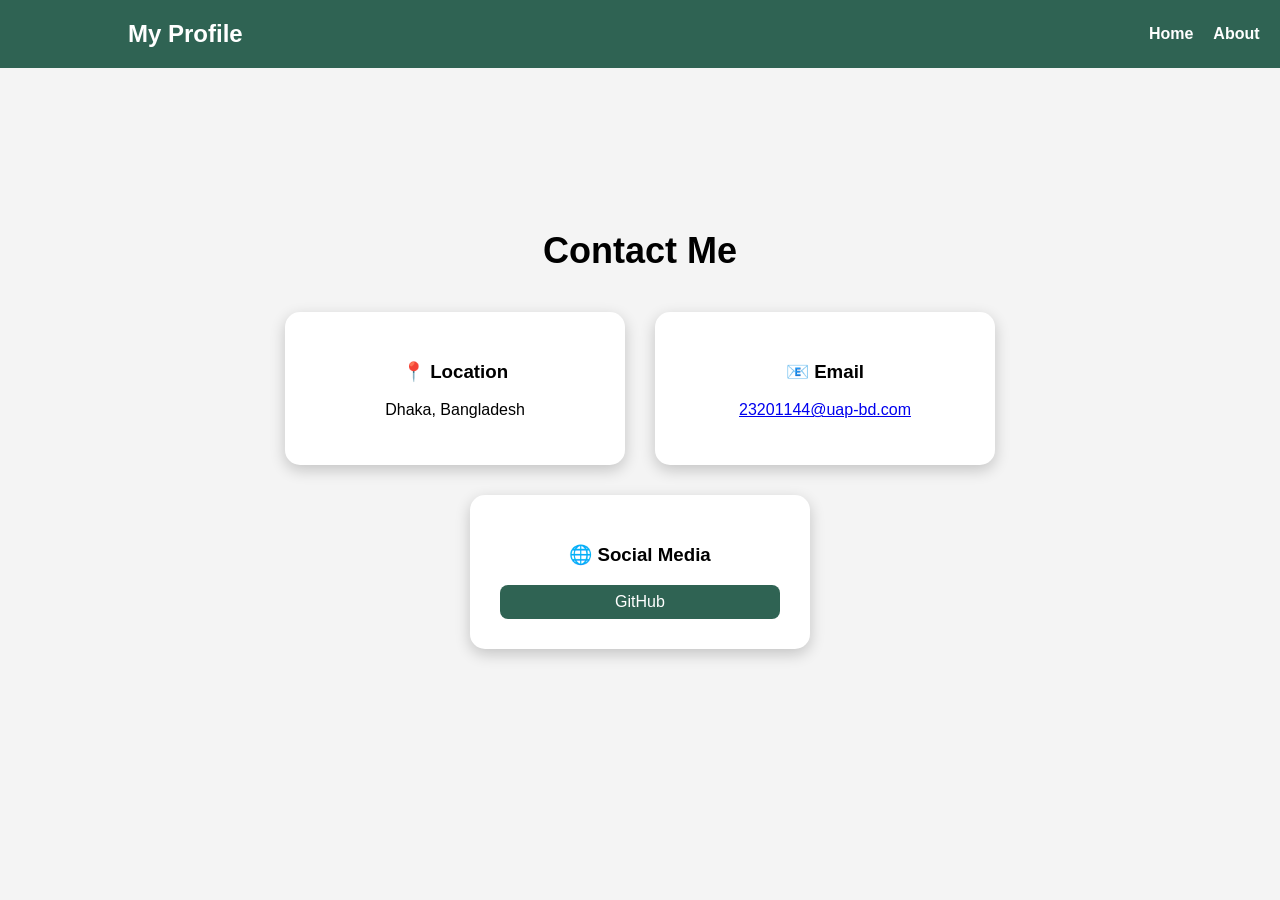
<file: contact.html>
<!DOCTYPE html>
<html lang="en">
<head>
    <meta charset="UTF-8">
    <meta name="viewport" content="width=device-width, initial-scale=1.0">
    <title>Contact Me</title>
    <link rel="stylesheet" href="style.css">
</head>
<body>

<nav>
    <h2>My Profile</h2>
    <ul>
        <li><a href="index.html">Home</a></li>
        <li><a href="about.html">About</a></li>
        <li><a href="result.html">Result</a></li>
        <li><a href="contact.html" class="active">Contact</a></li>
    </ul>
</nav>

<section class="contact-section">
    <h1>Contact Me</h1>

    <div class="contact-container">

        <div class="contact-card">
            <h3>📍 Location</h3>
            <p>Dhaka, Bangladesh</p>
        </div>

        <div class="contact-card">
            <h3>📧 Email</h3>
            <p><a href="mailto:23201144@uap-bd.com">23201144@uap-bd.com</a></p>
        </div>

        <div class="contact-card">
            <h3>🌐 Social Media</h3>
            <div class="social-links">
               
                <a href="https://github.com/Shah-144" target="_blank">GitHub</a>
            </div>
        </div>

    </div>
</section>

</body>
</html>
</file>
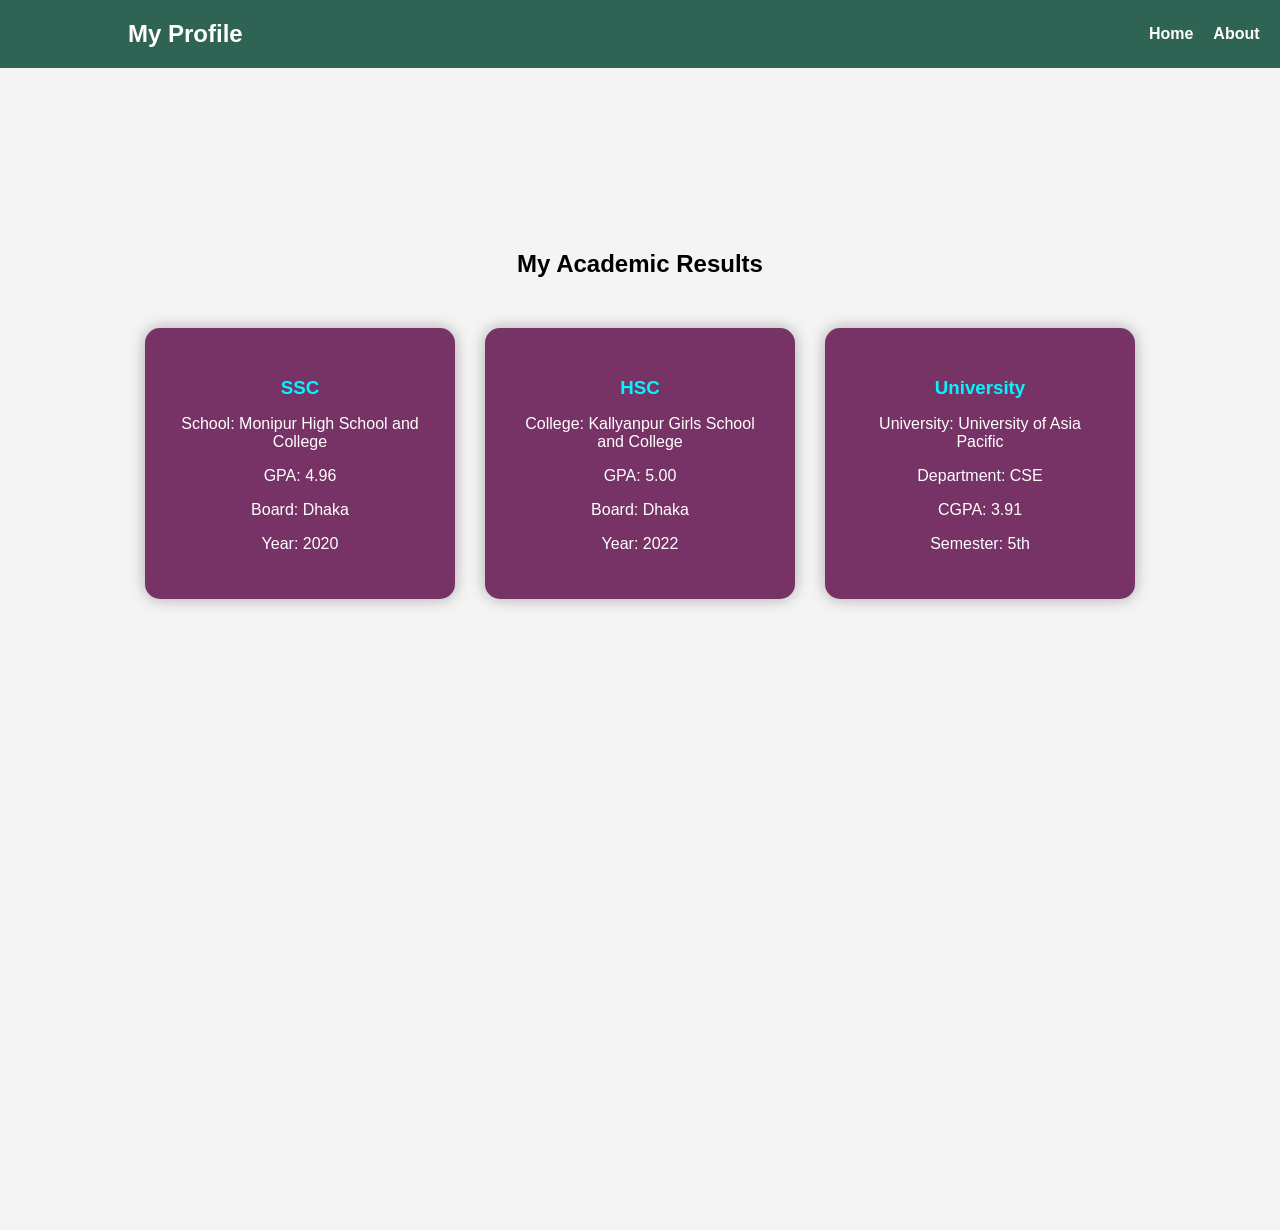
<file: result.html>
<!DOCTYPE html>
<html lang="en">
<head>
    <meta charset="UTF-8">
    <meta name="viewport" content="width=device-width, initial-scale=1.0">
    <title>My Academic Results</title>
    <link rel="stylesheet" href="style.css">
</head>
<body>

<nav>
    <h2>My Profile</h2>
    <ul>
        <li><a href="index.html">Home</a></li>
        <li><a href="about.html">About</a></li>
        <li><a href="result.html" class="active">Result</a></li>
        <li><a href="contact.html">Contact</a></li>
    </ul>
</nav>

<section class="result-section">
    <h1>My Academic Results</h1>

    <div class="result-container">
        <div class="result-card">
            <h3>SSC</h3>
            <p>School: Monipur High School and College</p>
            <p>GPA: 4.96</p>
            <p>Board: Dhaka</p>
            <p>Year: 2020</p>
        </div>

        <div class="result-card">
            <h3>HSC</h3>
            <p>College: Kallyanpur Girls School and College</p>
            <p>GPA: 5.00</p>
            <p>Board: Dhaka</p>
            <p>Year: 2022</p>
        </div>

        <div class="result-card">
            <h3>University</h3>
            <p>University: University of Asia Pacific</p>
            <p>Department: CSE</p>
            <p>CGPA: 3.91</p>
            <p>Semester: 5th</p>
        </div>
    </div>
</section>

</body>
</html>
</file>
<file: style.css>
/* ================= GENERAL ================= */
html {
    scroll-behavior: smooth;
}

body {
    margin: 0;
    font-family: Arial, sans-serif;
    background-color: #f4f4f4;
    padding-top: 80px;
}

/* ================= NAVBAR ================= */
nav{
    position: fixed;
    width: 100%;
    top: 0;
    left: 0;
    padding: 20px 10%;
    display: flex;
    justify-content: space-between;
    align-items: center;
    background: #2f6353;
    z-index: 1000;
}

nav h2 {
    color: white;
    margin: 0;
}

nav ul {
    list-style: none;
    margin: 0;
    padding: 0;
    display: flex;
    gap: 20px;
}

nav ul li a {
    color: white;
    text-decoration: none;
    font-weight: bold;
    transition: 0.3s;
}

nav ul li a:hover,
nav ul li a.active {
    color: #00f7ff;
}

/* ================= HOME ================= */
.home {
    height: 100vh;
    background: #2f6353;
    display: flex;
    justify-content: center;
    align-items: center;
    text-align: center;
}

.overlay {
    background-color: rgba(0, 0, 0, 0.6);
    padding: 50px;
    border-radius: 10px;
    color: white;
    animation: fadeIn 1.5s ease-in-out;
}

.profile-pic {
    width: 150px;
    height: 150px;
    border-radius: 50%;
    border: 4px solid white;
    margin-bottom: 20px;
}

.btn {
    display: inline-block;
    margin-top: 20px;
    padding: 12px 25px;
    background: #00f7ff;
    color: black;
    text-decoration: none;
    border-radius: 20px;
    font-weight: bold;
    transition: 0.3s;
}

.btn:hover {
    background: black;
    color: white;
}

/* ================= ABOUT ================= */
.about-section{
    min-height:100vh;
    padding:120px 10%;
    background:#111;
    color:white;
}

.about-container{
    display:flex;
    align-items:center;
    justify-content:center;
    gap:60px;
    flex-wrap:wrap;
}

.about-image img{
    width:300px;
    border-radius:20px;
    transition:0.4s;
}

.about-image img:hover{
    transform:scale(1.05);
}

.about-text{
    max-width:500px;
}

.about-text h1{
    font-size:40px;
    margin-bottom:20px;
}

.about-text p{
    margin-bottom:30px;
    line-height:1.6;
}

/* Skills */
.skill{
    margin-bottom:20px;
}

.progress{
    background:#333;
    height:10px;
    border-radius:10px;
    overflow:hidden;
}

.progress-bar{
    height:10px;
    background:#00f7ff;
    width:0; /* start at 0 for animation */
    transition:2s;
}
.html{ width:90%; }
.css{ width:85%; }
.java{ width:75%; }
.cpp{ width:70%; }

/* Scroll Animation */
.about-image,
.about-text{
    opacity:0;
    transform:translateY(50px);
    transition:1s;
}

.show{
    opacity:1;
    transform:translateY(0);
}

/* Info List */
.info-list{
    list-style:none;
    padding:0;
    margin:20px 0;
}

.info-list li{
    margin-bottom:10px;
    padding:10px;
    background:#1a1a1a;
    border-left:4px solid #00f7ff;
    border-radius:5px;
    transition:0.3s;
}

.info-list li:hover{
    transform:translateX(10px);
}

/* ================= RESULT ================= */
.result-section{
    min-height:100vh;
    padding:150px 10% 100px;
    text-align:center;
}

.result-section h1{
    margin-bottom:50px;
}

.result-container{
    display:flex;
    justify-content:center;
    gap:30px;
    flex-wrap:wrap;
}

.result-card{
    background:#773366;
    padding:30px;
    border-radius:15px;
    width:250px;
    transition:0.4s;
    box-shadow:0 0 15px rgba(0,0,0,0.3);
    color:white;
}

.result-card:hover{
    transform:translateY(-10px);
    box-shadow:0 0 20px #00f7ff;
}

.result-card h3{
    margin-bottom:15px;
    color:#00f7ff;
}

/* ================= CONTACT ================= */
.contact-section{
    padding:120px 10%;
    text-align:center;
    background:#f4f4f4;
    color:black;
}

.contact-section h1{
    font-size:36px;
    margin-bottom:40px;
}

.contact-container{
    display:flex;
    justify-content:center;
    flex-wrap:wrap;
    gap:30px;
}

.contact-card{
    background:white;
    padding:30px;
    width:280px;
    border-radius:15px;
    box-shadow:0 5px 15px rgba(0,0,0,0.2);
    transition:0.3s;
}

.contact-card:hover{
    transform:translateY(-10px);
    box-shadow:0 10px 25px rgba(0,0,0,0.3);
}

.social-links{
    display:flex;
    flex-direction:column;
    gap:10px;
    margin-top:15px;
}

.social-links a{
    text-decoration:none;
    background:#2f6353;
    color:white;
    padding:8px;
    border-radius:8px;
    transition:0.3s;
}

.social-links a:hover{
    background:#00f7ff;
    color:black;
}

/* ================= ANIMATION ================= */
@keyframes fadeIn {
    from {
        opacity: 0;
        transform: translateY(30px);
    }
    to {
        opacity: 1;
        transform: translateY(0);
    }
}

/* ================= RESPONSIVE ================= */
@media (max-width: 768px) {
    .about-container, .contact-container, .result-container {
        flex-direction: column;
        align-items: center;
    }

    nav {
        flex-direction: column;
        padding: 15px;
    }

    nav ul {
        flex-direction: column;
        gap: 10px;
        align-items: center;
    }

    .about-text h1 {
        font-size: 28px;
    }

    .profile-pic {
        width: 120px;
        height: 120px;
    }

    .result-card, .contact-card {
        width: 90%;
    }
}

/* ================= BUTTON FOCUS ================= */
.btn:focus, nav ul li a:focus, .social-links a:focus {
    outline: 2px solid #00f7ff;
    outline-offset: 2px;
}
</file>
